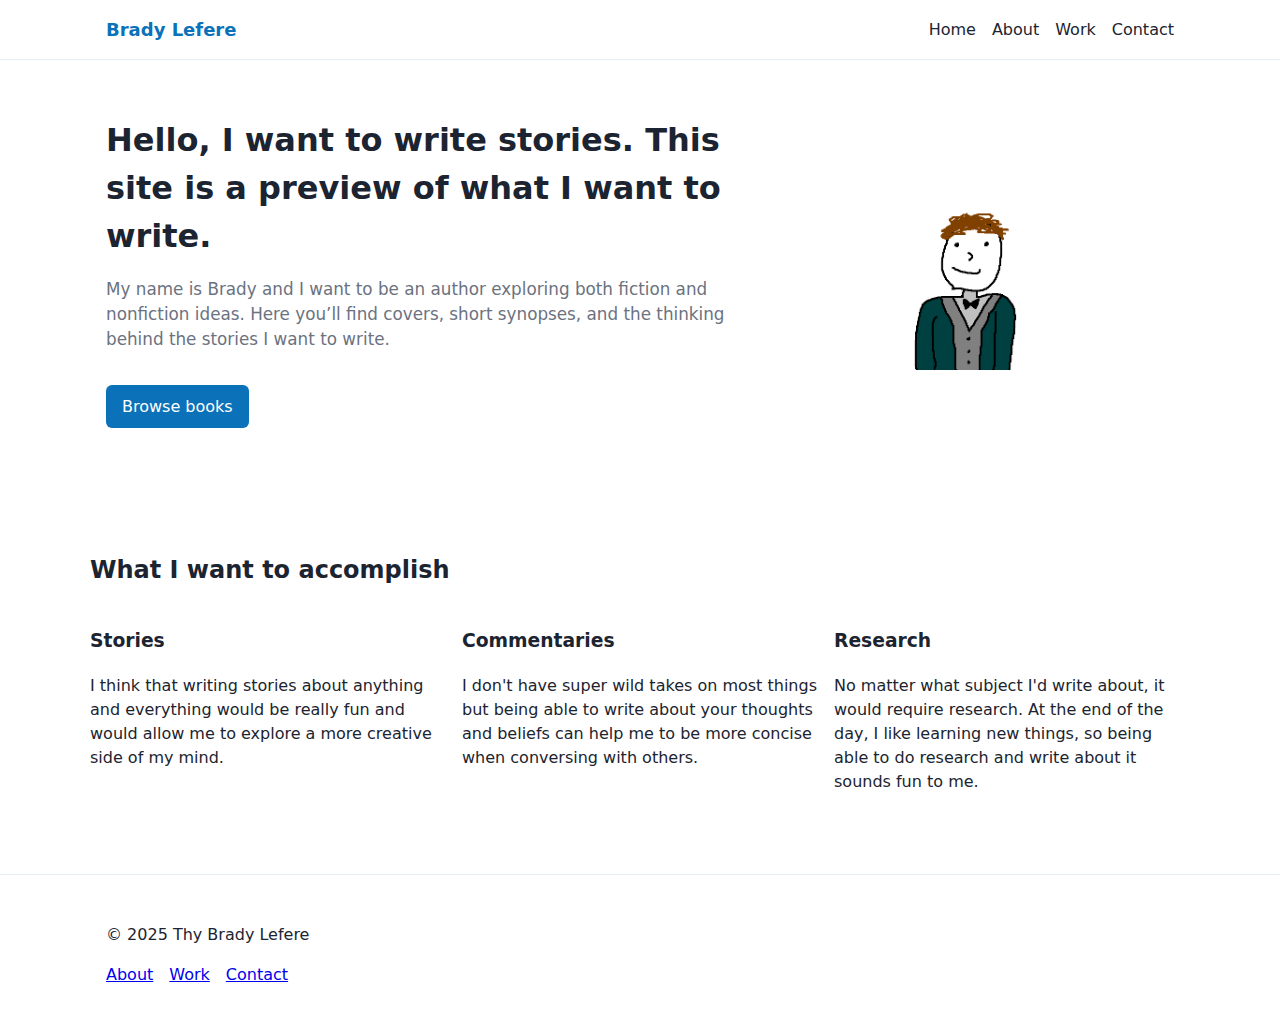
<file: index.html>
<!doctype html>
<html lang="en">
    <head>
    <meta charset="utf-8" />
    <meta name="viewport" content="width=device-width, initial-scale=1" />
    <title>Brady Lefere — Aspiring Author</title>
    <link rel="stylesheet" href="styles/styles.css" />
  </head>
  <body>
    <header class="site-header">
      <div class="container">
        <a class="brand" href="index.html">Brady Lefere</a>
        <nav>
          <ul class="nav-list">
            <li><a href="index.html">Home</a></li>
            <li><a href="about.html">About</a></li>
            <li><a href="portfolio.html">Work</a></li>
            <li><a href="contact.html">Contact</a></li>
          </ul>
        </nav>
      </div>
    </header>

    <main>
      <section class="hero">
        <div class="container hero-grid">
          <div class="hero-copy">
            <h1>Hello, I want to write stories. This site is a preview of what I want to write.</h1>
            <p class="lede">My name is Brady and I want to be an author exploring both fiction and nonfiction ideas. Here you’ll find covers, short synopses, and the thinking behind the stories I want to write.</p>
            <p><a class="cta" href="portfolio.html">Browse books</a></p>
          </div>
          <div class="hero-image">
            <img src="images/portrait.png" alt="Stylized portrait illustration" />
          </div>
        </div>
      </section>

      <section class="values container">
        <h2>What I want to accomplish</h2>
        <div class="values-grid">
          <article>
            <h3>Stories</h3>
            <p>I think that writing stories about anything and everything would be really fun and would allow me to explore a more creative side of my mind.</p>
          </article>
          <article>
            <h3>Commentaries</h3>
            <p>I don't have super wild takes on most things but being able to write about your thoughts and beliefs can help me to be more concise when conversing with others.</p>
          </article>
          <article>
            <h3>Research</h3>
            <p>No matter what subject I'd write about, it would require research. At the end of the day, I like learning new things, so being able to do research and write about it sounds fun to me.</p>
          </article>
        </div>
      </section>
    </main>

    <footer class="site-footer">
      <div class="container">
        <p>© 2025 Thy Brady Lefere</p>
        <nav>
          <ul class="footer-nav">
            <li><a href="about.html">About</a></li>
            <li><a href="portfolio.html">Work</a></li>
            <li><a href="contact.html">Contact</a></li>
          </ul>
        </nav>
      </div>
    </footer>
  </body>
</html>
</file>
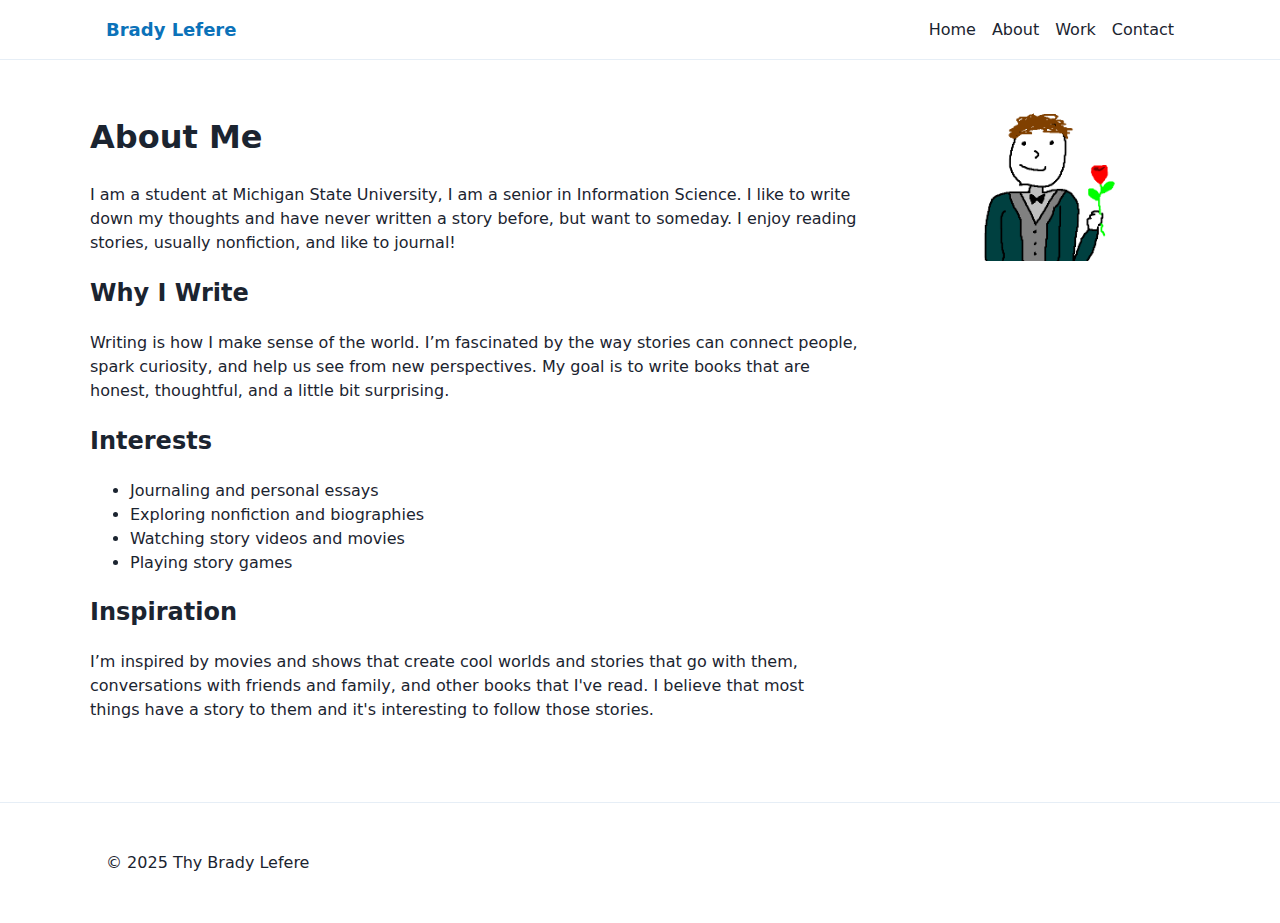
<file: about.html>
<!doctype html>
<html lang="en">
  <head>
    <meta charset="utf-8" />
    <meta name="viewport" content="width=device-width, initial-scale=1" />
    <title>About — Brady Lefere</title>
    <link rel="stylesheet" href="styles/styles.css" />
  </head>
  <body>
    <header class="site-header">
      <div class="container">
        <a class="brand" href="index.html">Brady Lefere</a>
        <nav>
          <ul class="nav-list">
            <li><a href="index.html">Home</a></li>
            <li><a href="about.html">About</a></li>
            <li><a href="portfolio.html">Work</a></li>
            <li><a href="contact.html">Contact</a></li>
          </ul>
        </nav>
      </div>
    </header>

    <main class="container content">
      <article class="about-grid">
        <div>
          <h1>About Me</h1>
          <p>I am a student at Michigan State University, I am a senior in Information Science. I like to write down my thoughts and have never written a story before, but want to someday. I enjoy reading stories, usually nonfiction, and like to journal!</p>
          <h2>Why I Write</h2>
          <p>Writing is how I make sense of the world. I’m fascinated by the way stories can connect people, spark curiosity, and help us see from new perspectives. My goal is to write books that are honest, thoughtful, and a little bit surprising.</p>

          <h2>Interests</h2>
          <ul>
            <li>Journaling and personal essays</li>
            <li>Exploring nonfiction and biographies</li>
            <li>Watching story videos and movies</li>
            <li>Playing story games</li>
          </ul>

          <h2>Inspiration</h2>
          <p>I’m inspired by movies and shows that create cool worlds and stories that go with them, conversations with friends and family, and other books that I've read. I believe that most things have a story to them and it's interesting to follow those stories.</p>
        </div>
        <aside>
          <img src="images/portrait_flower.png" alt="Stylized portrait illustration" />
        </aside>
      </article>
    </main>

    <footer class="site-footer">
      <div class="container">
        <p>© 2025 Thy Brady Lefere</p>
      </div>
    </footer>
  </body>
</html>
</file>
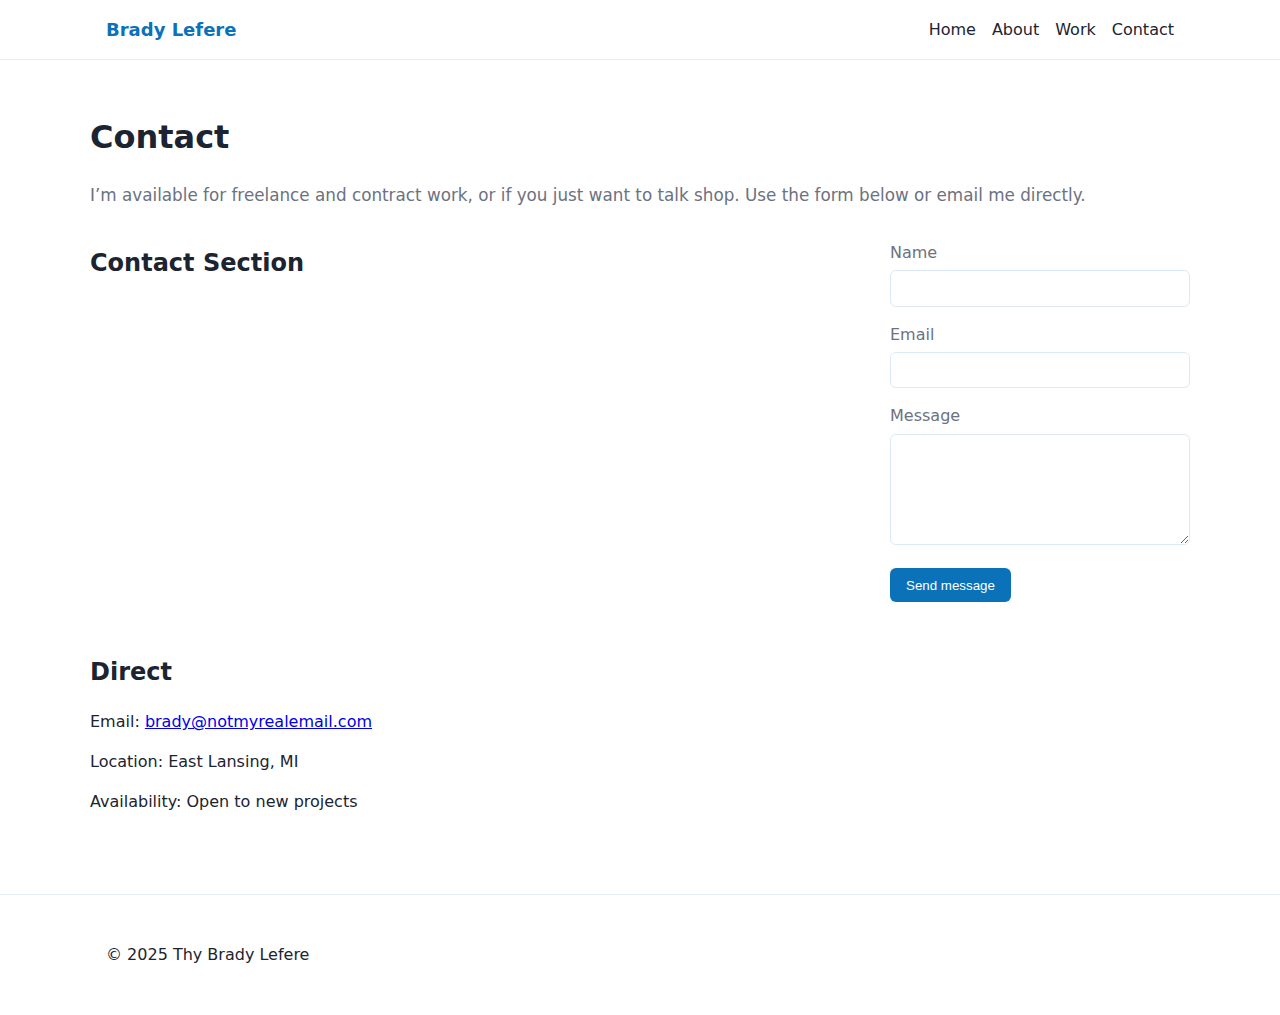
<file: contact.html>
<!doctype html>
<html lang="en">
  <head>
    <meta charset="utf-8" />
    <meta name="viewport" content="width=device-width, initial-scale=1" />
    <title>Contact — Brady Lefere</title>
    <link rel="stylesheet" href="styles/styles.css" />
  </head>
  <body>
    <header class="site-header">
      <div class="container">
        <a class="brand" href="index.html">Brady Lefere</a>
        <nav>
          <ul class="nav-list">
            <li><a href="index.html">Home</a></li>
            <li><a href="about.html">About</a></li>
            <li><a href="portfolio.html">Work</a></li>
            <li><a href="contact.html">Contact</a></li>
          </ul>
        </nav>
      </div>
    </header>

    <main class="container content">
      <h1>Contact</h1>
      <p class="lede">I’m available for freelance and contract work, or if you just want to talk shop. Use the form below or email me directly.</p>

      <section class="contact-grid">
        <h2 class="visually-hidden">Contact Section</h2>
        <form class="contact-form" name="contact" method="POST" data-netlify="true">
          <input type="hidden" name="form-name" value="contact" />
          <label for="name">Name</label>
          <input id="name" name="name" type="text" required />

          <label for="email">Email</label>
          <input id="email" name="email" type="email" required />

          <label for="message">Message</label>
          <textarea id="message" name="message" rows="6" required></textarea>

          <button type="submit" class="btn">Send message</button>
        </form>

        <aside class="contact-info">
          <h2>Direct</h2>
          <p>Email: <a href="mailto:brady@example.com">brady@notmyrealemail.com</a></p>
          <p>Location: East Lansing, MI</p>
          <p>Availability: Open to new projects</p>
        </aside>
      </section>
    </main>

    <footer class="site-footer">
      <div class="container">
        <p>© 2025 Thy Brady Lefere</p>
      </div>
    </footer>
  </body>
</html>
</file>
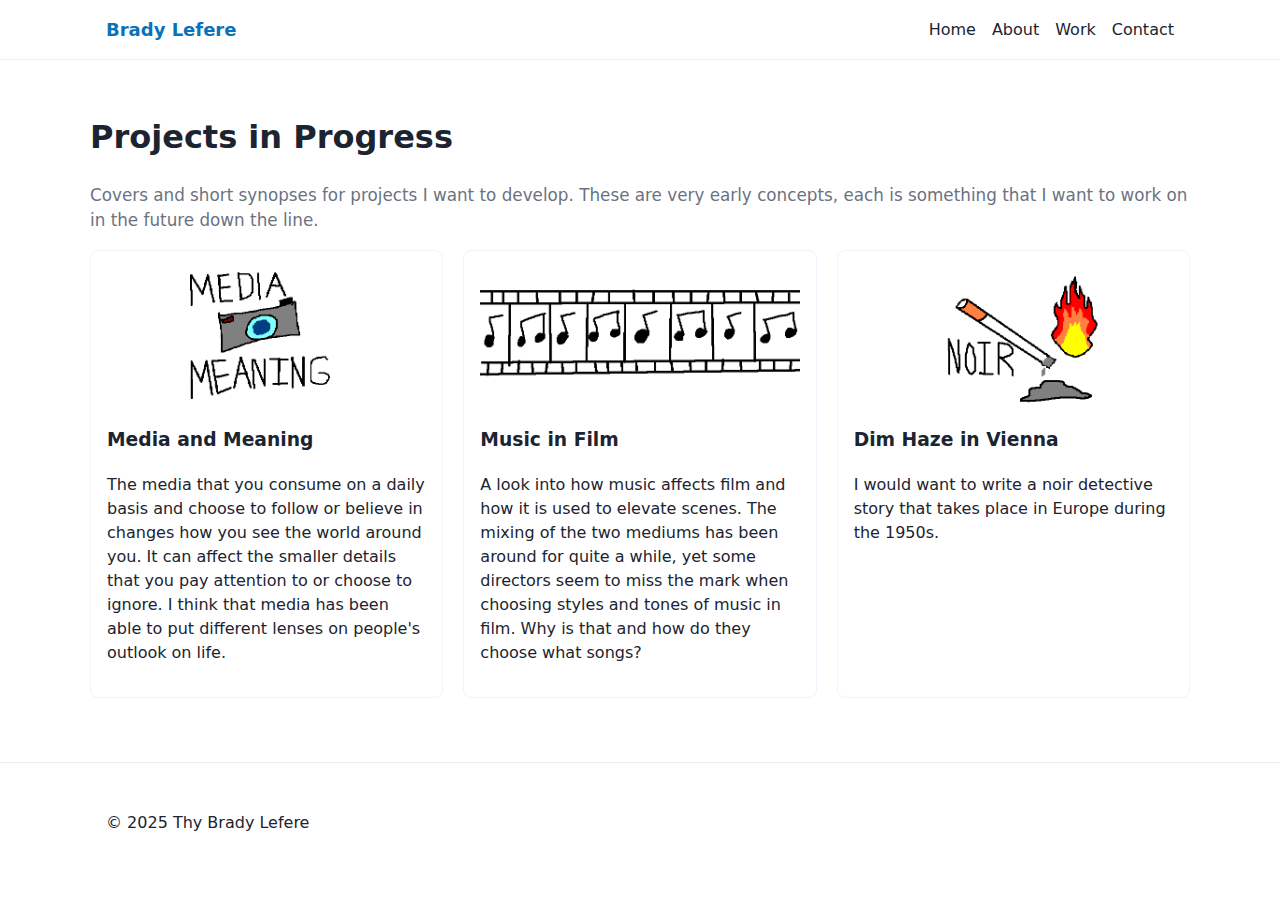
<file: portfolio.html>
<!doctype html>
<html lang="en">
    <head>
    <meta charset="utf-8" />
    <meta name="viewport" content="width=device-width, initial-scale=1" />
    <title>Books — Brady Lefere</title>
    <link rel="stylesheet" href="styles/styles.css" />
  </head>
  <body>
    <header class="site-header">
      <div class="container">
        <a class="brand" href="index.html">Brady Lefere</a>
        <nav>
          <ul class="nav-list">
            <li><a href="index.html">Home</a></li>
            <li><a href="about.html">About</a></li>
            <li><a href="portfolio.html">Work</a></li>
            <li><a href="contact.html">Contact</a></li>
          </ul>
        </nav>
      </div>
    </header>

    <main class="container content">
      <h1>Projects in Progress</h1>
      <p class="lede">Covers and short synopses for projects I want to develop. These are very early concepts, each is something that I want to work on in the future down the line.</p>
      <div class="projects-grid">
        <article class="project-card">
          <img src="images/media_and_meaning.png" alt="Cover placeholder for 'Hollow Harbor'" />
          <h3>Media and Meaning</h3>
          <p>The media that you consume on a daily basis and choose to follow or believe in changes how you see the world around you. It can affect the smaller details that you pay attention to or choose to ignore. I think that media has been able to put different lenses on people's outlook on life.</p>
        </article>

        <article class="project-card">
          <img src="images/music_in_film.png" alt="Cover placeholder for 'Paper Cities'" />
          <h3>Music in Film</h3>
          <p>A look into how music affects film and how it is used to elevate scenes. The mixing of the two mediums has been around for quite a while, yet some directors seem to miss the mark when choosing styles and tones of music in film. Why is that and how do they choose what songs?</p>
        </article>

        <article class="project-card">
          <img src="images/noir.png" alt="Cover placeholder for 'Bright Archive'" />
          <h3>Dim Haze in Vienna</h3>
          <p>I would want to write a noir detective story that takes place in Europe during the 1950s. </p>
        </article>
      </div>
    </main>

    <footer class="site-footer">
      <div class="container">
        <p>© 2025 Thy Brady Lefere</p>
      </div>
    </footer>
  </body>
</html>
</file>
<file: styles/styles.css>
:root{
  --bg:#ffffff;
  --text:#1b2430;
  --muted:#6b7280;
  --brand:#0b72b9;
  --accent:#ffb020;
  --max-width:1100px;
  --radius:8px;
}
*{box-sizing:border-box}

img {
  max-width: 100%;
  height: auto;
  display: block;
}

body{font-family:Inter, system-ui, -apple-system, 'Segoe UI', Roboto, 'Helvetica Neue', Arial;line-height:1.5;color:var(--text);background:var(--bg);margin:0}
.container{max-width:var(--max-width);margin:0 auto;padding:1rem}
.site-header{border-bottom:1px solid #e6eef6;background:#fff}
.site-header .container{display:flex;align-items:center;justify-content:space-between}
.brand{font-weight:700;color:var(--brand);text-decoration:none;font-size:1.125rem}
.nav-list{list-style:none;margin:0;padding:0;display:flex;gap:1rem}
.nav-list a{color:var(--text);text-decoration:none}
.hero{padding:2.5rem 0}
.hero-grid{display:grid;grid-template-columns:1fr 360px;gap:2rem;align-items:center}
.hero-copy h1{font-size:2rem;margin:0 0 .5rem}
.lede{color:var(--muted);font-size:1.05rem}
.cta{display:inline-block;margin-top:1rem;background:var(--brand);color:#fff;padding:.6rem 1rem;border-radius:6px;text-decoration:none}
.hero-image img{width:100%;max-width:320px;border-radius:12px}
.values{padding:2rem 0}
.values-grid{display:grid;grid-template-columns:repeat(auto-fit,minmax(200px,1fr));gap:1rem}
.site-footer{border-top:1px solid #e6eef6;padding:1rem 0;margin-top:2rem}
.footer-nav{list-style:none;display:flex;gap:1rem;padding:0;margin:0}
.content{padding:2rem 0}
.about-grid{display:grid;grid-template-columns:1fr 300px;gap:2rem;align-items:start}
.projects-grid{display:grid;grid-template-columns:repeat(auto-fit,minmax(220px,1fr));gap:1.25rem}
.project-card{border:1px solid #eef4fb;padding:1rem;border-radius:8px;background:#fff}
.project-card img{width:100%;height:140px;object-fit:cover;border-radius:6px}
.contact-grid{display:grid;grid-template-columns:1fr 300px;gap:2rem}
.contact-form label{display:block;margin-top:1rem;color:var(--muted)}
.contact-form input,.contact-form textarea{width:100%;padding:.6rem;border:1px solid #dce9f8;border-radius:6px;margin-top:.35rem}
.btn{display:inline-block;background:var(--brand);color:#fff;padding:.6rem 1rem;border-radius:6px;border:0;margin-top:1rem}

/* Responsive */
@media (max-width:800px){
  .hero-grid{grid-template-columns:1fr}
  .about-grid{grid-template-columns:1fr}
  .contact-grid{grid-template-columns:1fr}
  .site-header .container{padding:0}
  .nav-list{gap:.5rem}
}

@media (max-width:420px){
  .hero-copy h1{font-size:1.5rem}
}
</file>
